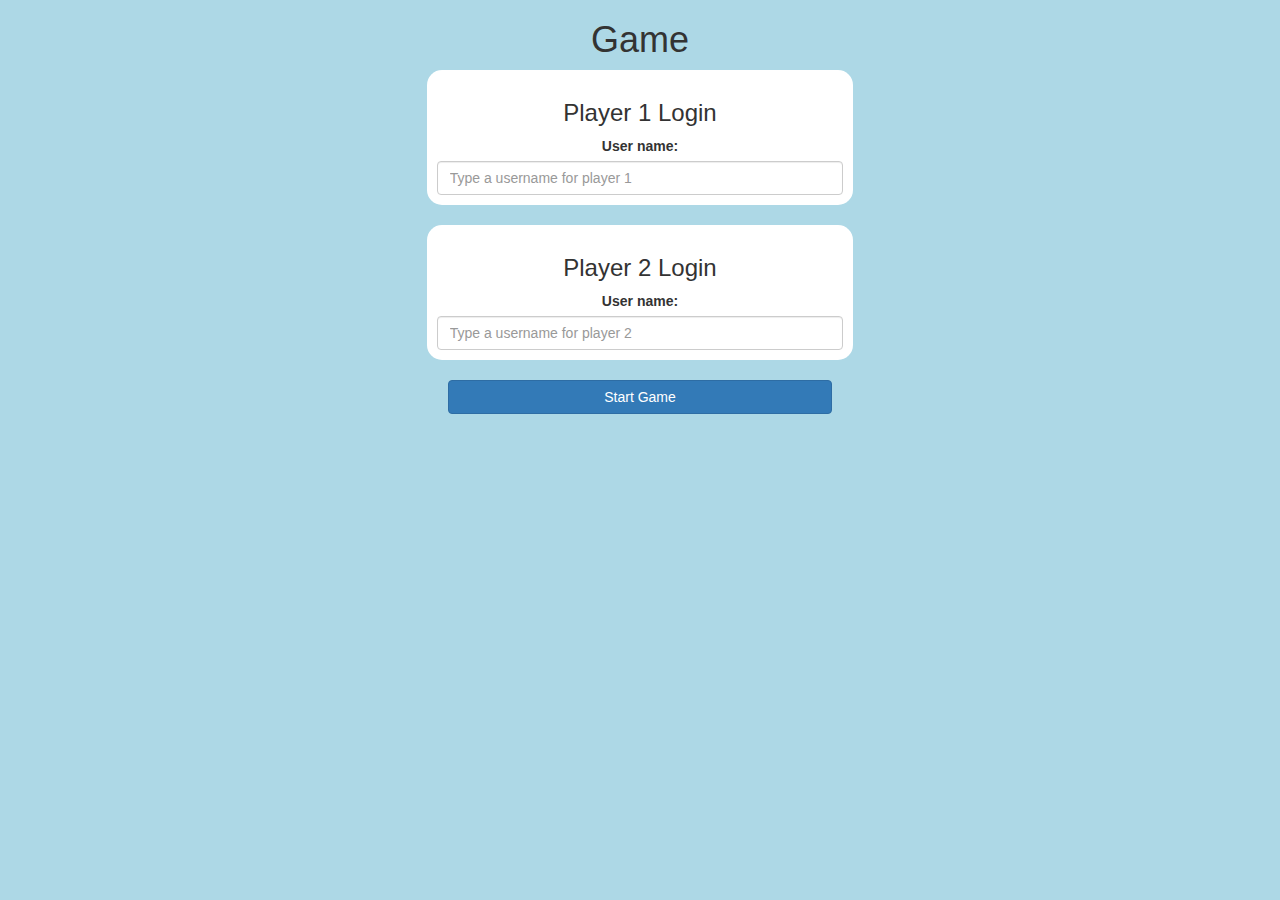
<file: index.html>
<!DOCTYPE html>
<html>
<head>
	<title>Guess The Word</title>

<meta name="viewport" content="width=device-width, initial-scale=1">
<link rel="stylesheet" href="https://maxcdn.bootstrapcdn.com/bootstrap/3.4.0/css/bootstrap.min.css">
<script src="https://ajax.googleapis.com/ajax/libs/jquery/3.4.1/jquery.min.js"></script>
<script src="https://maxcdn.bootstrapcdn.com/bootstrap/3.4.0/js/bootstrap.min.js"></script>

<link rel="stylesheet" type="text/css" href="game.css">

<script src="game_login.js"></script>
</head>
<body>
<center>
	<h1>Game</h1>
	<div class="col-lg-4 col-md-8 col-sm-8 col-xs-12 col-gl">
		<h3>Player 1 Login</h3>
		<label>User name:</label>
		<input type="text" id="player1_usrnme" class="form-control" placeholder="Type a username for player 1">
	</div>
	<br>
	<div class="col-lg-4 col-md-8 col-sm-8 col-xs-12 col-pl">
		<h3>Player 2 Login</h3>
		<label>User name:</label>
		<input type="text" id="player2_usrnme" class="form-control" placeholder="Type a username for player 2">
		<br>
	</div>
	<br>
	<button class="btn btn-primary" style="width:30%" onclick="Add_Usr()">Start Game</button>
</center>
</body>
</html>
</file>
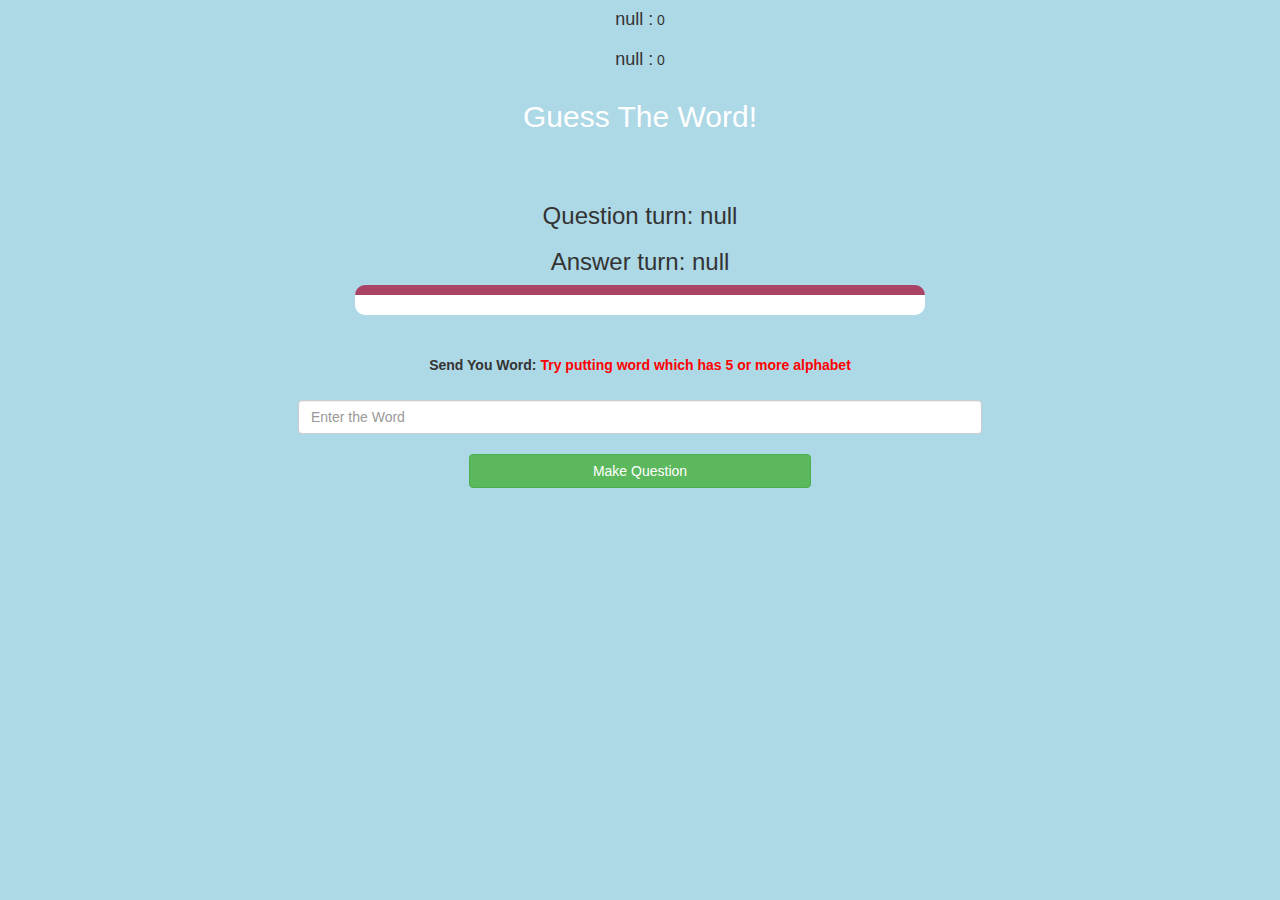
<file: game_page.html>
<!DOCTYPE html>
<html>
<head>
	<title>Guess The Word</title>

<meta name="viewport" content="width=device-width, initial-scale=1">
<link rel="stylesheet" href="https://maxcdn.bootstrapcdn.com/bootstrap/3.4.0/css/bootstrap.min.css">
<script src="https://ajax.googleapis.com/ajax/libs/jquery/3.4.1/jquery.min.js"></script>
<script src="https://maxcdn.bootstrapcdn.com/bootstrap/3.4.0/js/bootstrap.min.js"></script>

<link rel="stylesheet" type="text/css" href="game.css">
</head>
<body>

	<h4 id="player1_tag"></h4>
	<span id="player1_scr"></span>
	<br>
	<h4 id="player2_tag"></h4>
	<span id="player2_scr"></span>

<div class="container">
	<center>
		<h2 style="color: white;">Guess The Word!</h2>
		<br>
		<br>
		<h3 id="player_question"></h3>
		<h3 id="player_answer"></h3>
		<div id="output" class="col-lg-6">
		</div>
		<br>
		<br>
		<label>Send You Word: <b style="color: red">Try putting word which has 5 or more alphabet</b></label>
		<br>
		<br>
		<input id="word" type="text" class="form-control" placeholder="Enter the Word">
		<br>
		<button id="question" onclick="Send_Question()" class="btn btn-success" style="width:30%;">Make Question</button>
	</center>
</div>

<script src="game_page.js"></script>
</body>
</html>
</file>
<file: game.css>
body
{
	background: lightblue;
	text-align: center;
}

	.col-gl , .col-pl
	{
		background: white;
		padding: 10px;
		float: none;
		border-radius: 15px;
	}


#player1_usrnme , #player2_usrnme
{
	display: inline-block;
}
#word
{
	width: 60%;
}
#word_display
{
	letter-spacing: 5px;
}
#output
{
background: white;
border-radius: 10px;
border-top: 10px solid #AA4465;
padding: 10px;
float: none;
text-align: left;
}

#player1_tag,#player2_tag{
	display: inline-block;
	text-align: left;
}
</file>
